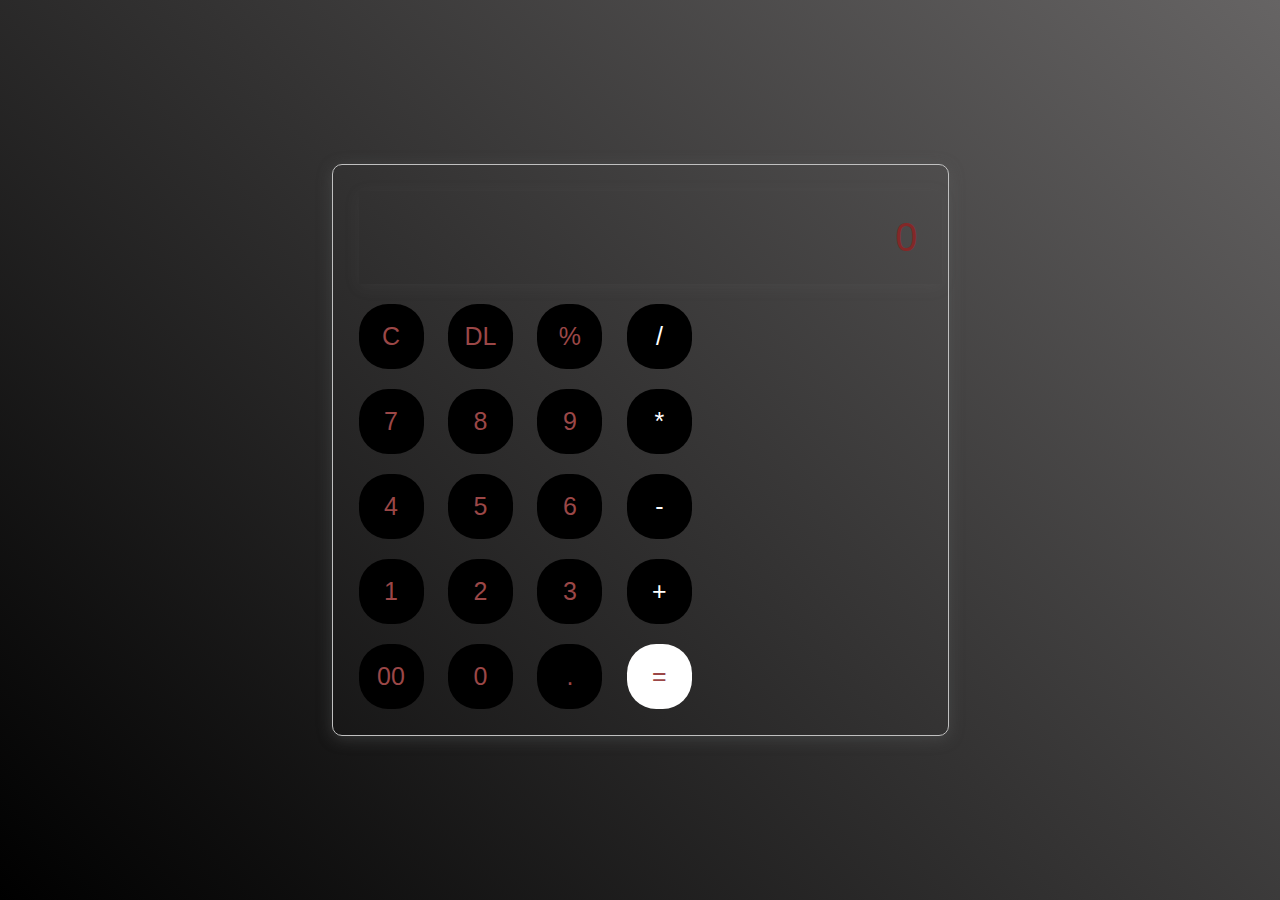
<file: calc.html>
<!DOCTYPE html>
<html lang="en">
<head>
    <meta charset="UTF-8">
    <meta name="viewport" content="width=device-width, initial-scale=1.0">
    <link rel="stylesheet" href="calc.css">
    <title>Calculator</title>
</head>
<body>
    <div class="calculator">
        <input type="text"  id="inputBox" placeholder="0" / >
        <div>
            <button >C</button>
            <button >DL</button>
            <button >%</button>
            <button class ="button operator">/</button>
        </div>
        <div>
            <button >7</button>
            <button >8</button>
            <button >9</button>
            <button class ="button operator">*</button>

        </div>
        <div>
            <button >4</button>
            <button >5</button>
            <button >6</button>
            <button class ="button operator">-</button>
        </div>
        <div>
            <button >1</button>
            <button >2</button>
            <button >3</button>
            <button class ="button operator">+</button>
        </div>
        <div>
            <button >00</button>
            <button >0</button>
            <button >.</button>
            <button class ="button equalBtn">=</button>
        </div>
    </div>
    <script src="script.js"></script>
    
</body>
</html>
</file>
<file: calc.css>
*{ padding:0; margin:0; box-sizing: border-box; font-family:'poppins',sans-serif;}
body{
    width: 100%;
    height:100vh;
    display: flex;
    justify-content:center;
    align-items:center;
    background:linear-gradient(45deg,black,rgb(102, 100, 100));
}

.calculator{
    border: 1px solid silver;
    padding: 16px;
    border-radius: 10px;
    background: transparent;
    box-shadow: 0px 3px 15px rgba(98, 99, 100, 0.4);
}

input{
    width: 100%;
    border: none;
    padding: 24px;
    margin: 10px;
    background: transparent;
    box-shadow: 0px 3px 15px rgba(126, 123, 123, 0.1);
    font-size: 40px;
    text-align: right;
    cursor: pointer;

}
input::placeholder{
    color:#832828;
}

button{
    border: none;
    width: 65px;
    height: 65px;
    margin: 10px;
    border-radius:45%;
    background: black;
    color:rgb(155, 71, 71);
    font-size: 25px;
    box-shadow: -8px -8px 15px rgba(255,255,255,);
    cursor: pointer;

}
.equalBtn{
    background-color: white;
}
.operator{
    color: white;
}
</file>
